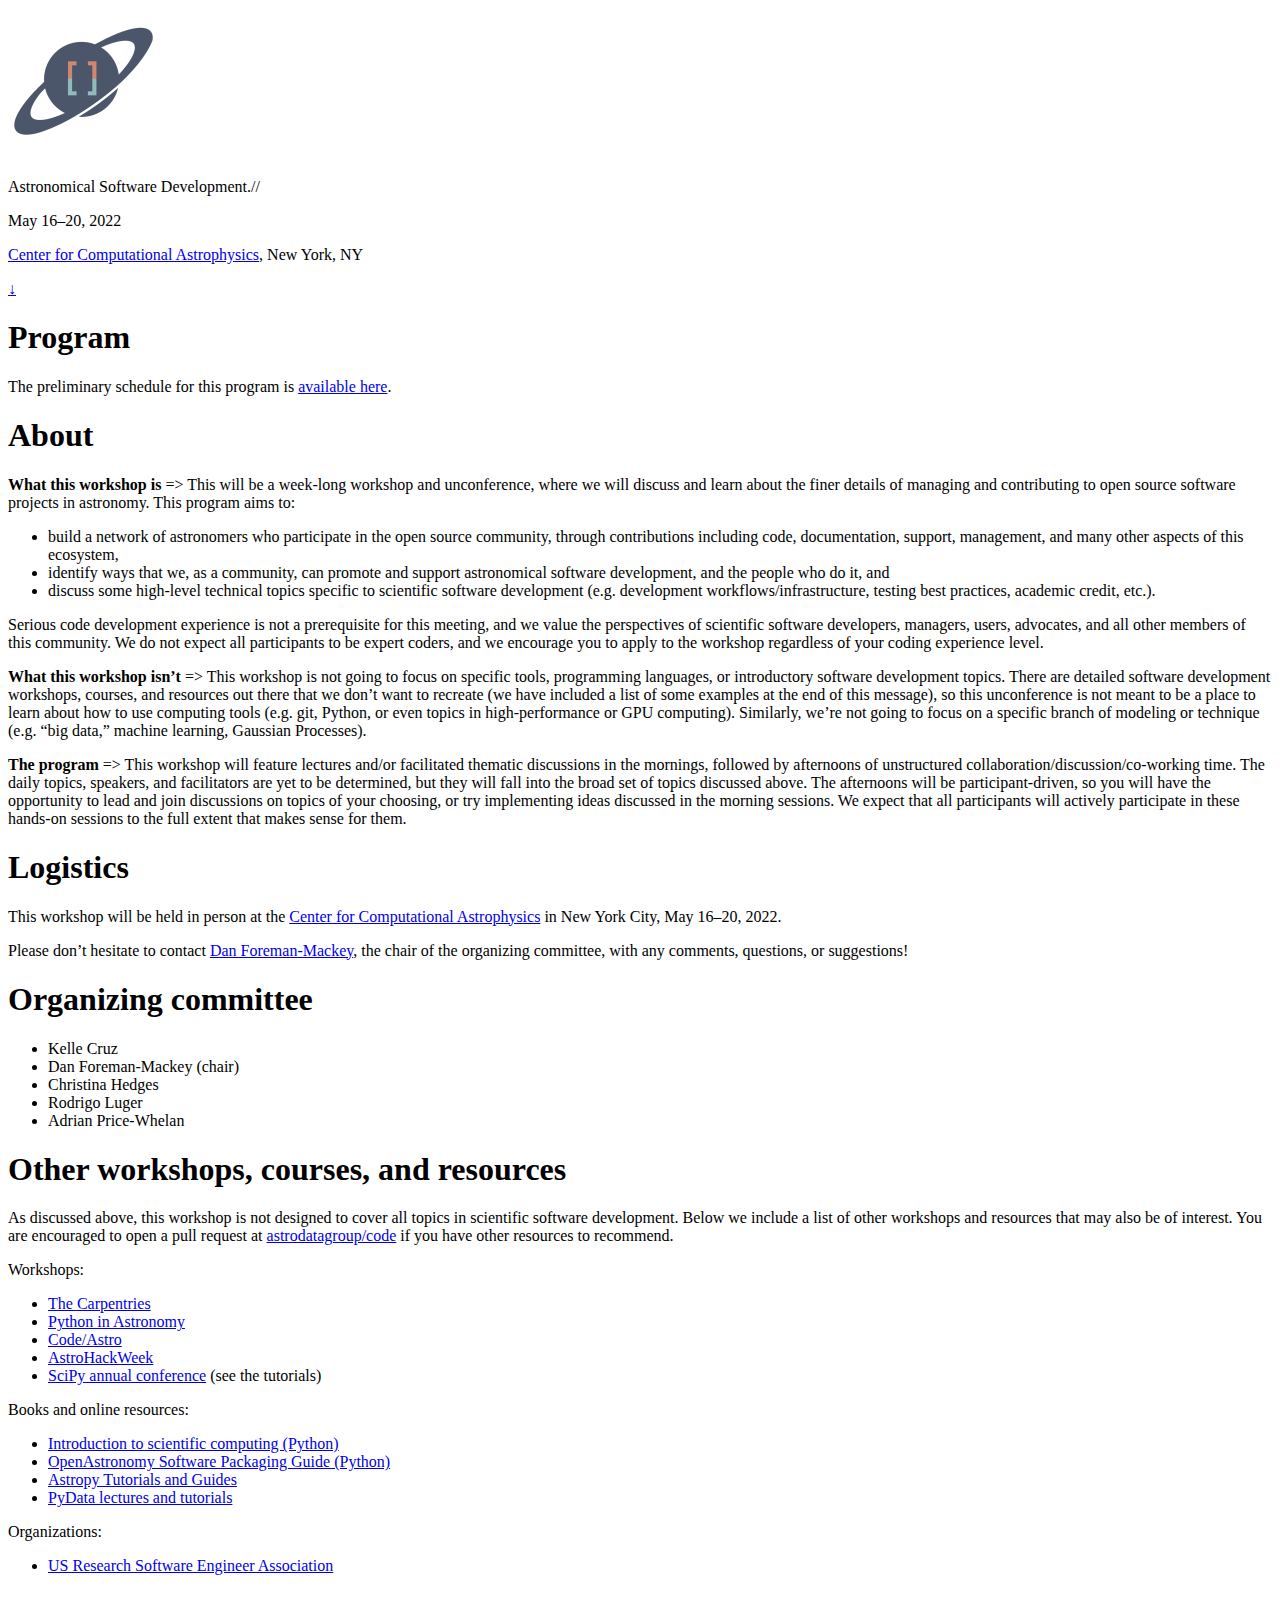
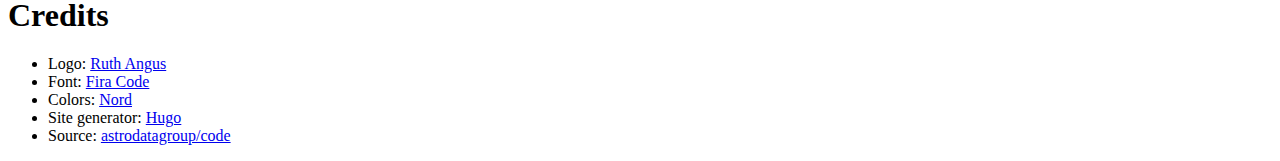
<file: index.html>
<!doctype html><html><head>
<meta name=generator content="Hugo 0.89.0">
<meta charset=utf-8>
<meta name=viewport content="width=device-width,initial-scale=1">
<link href=https://cdn.jsdelivr.net/npm/bootstrap@5.1.3/dist/css/bootstrap.min.css rel=stylesheet integrity=sha384-1BmE4kWBq78iYhFldvKuhfTAU6auU8tT94WrHftjDbrCEXSU1oBoqyl2QvZ6jIW3 crossorigin=anonymous>
<link rel=stylesheet href=https://code.astrodata.nyc/css/main.min.104ee1d0d920fb90f47f652ddca3100add532102e31b7b05c55d4f3579c789fc.css>
<title>Astronomical Software Development</title>
<link rel=icon type=image/png href=/favicon.png>
</head>
<body>
<div class=index-outer>
<div class="col-lg-8 mx-auto p-3 py-md-5">
<div class=index-logo><img src=/logo.png width=150 height=150></div>
<div class=index-inner>
<p class=index-title>Astronomical Software Development<span class=index-dot>.</span><span class=anchor>//</span></p>
<p class=index-date>May 16–20, 2022</p>
<p class=index-location><a href=https://www.simonsfoundation.org/flatiron/center-for-computational-astrophysics/>Center for Computational Astrophysics</a>, New York, NY</p>
</div>
<div class="index-more col-lg-8 mx-auto"><a href=#about>&darr;</a></div>
</div>
</div>
<div class="col-lg-8 mx-auto p-3 py-md-5">
<h1 id=program>Program</h1>
<p>The preliminary schedule for this program is <a href=/schedule.pdf>available here</a>.</p>
</div>
<div class="col-lg-8 mx-auto p-3 py-md-5">
<h1 id=about>About</h1>
<p><strong>What this workshop is</strong> => This will be a week-long workshop and unconference, where we will discuss and learn about the finer details of managing and contributing to open source software projects in astronomy. This program aims to:</p>
<ul>
<li>build a network of astronomers who participate in the open source community, through contributions including code, documentation, support, management, and many other aspects of this ecosystem,</li>
<li>identify ways that we, as a community, can promote and support astronomical software development, and the people who do it, and</li>
<li>discuss some high-level technical topics specific to scientific software development (e.g. development workflows/infrastructure, testing best practices, academic credit, etc.).</li>
</ul>
<p>Serious code development experience is not a prerequisite for this meeting, and we value the perspectives of scientific software developers, managers, users, advocates, and all other members of this community. We do not expect all participants to be expert coders, and we encourage you to apply to the workshop regardless of your coding experience level.</p>
<p><strong>What this workshop isn&rsquo;t</strong> => This workshop is not going to focus on specific tools, programming languages, or introductory software development topics. There are detailed software development workshops, courses, and resources out there that we don’t want to recreate (we have included a list of some examples at the end of this message), so this unconference is not meant to be a place to learn about how to use computing tools (e.g. git, Python, or even topics in high-performance or GPU computing). Similarly, we’re not going to focus on a specific branch of modeling or technique (e.g. “big data,” machine learning, Gaussian Processes).</p>
<p><strong>The program</strong> => This workshop will feature lectures and/or facilitated thematic discussions in the mornings, followed by afternoons of unstructured collaboration/discussion/co-working time. The daily topics, speakers, and facilitators are yet to be determined, but they will fall into the broad set of topics discussed above. The afternoons will be participant-driven, so you will have the opportunity to lead and join discussions on topics of your choosing, or try implementing ideas discussed in the morning sessions. We expect that all participants will actively participate in these hands-on sessions to the full extent that makes sense for them.</p>
</div>
<div class="col-lg-8 mx-auto p-3 py-md-5">
<h1 id=logistics>Logistics</h1>
<p>This workshop will be held in person at the <a href=https://www.simonsfoundation.org/flatiron/center-for-computational-astrophysics>Center for Computational Astrophysics</a> in New York City, May 16–20, 2022.</p>
<p>Please don&rsquo;t hesitate to contact <a href=mailto:dforeman-mackey@flatironinstitute.org>Dan Foreman-Mackey</a>, the chair of the organizing committee, with any comments, questions, or suggestions!</p>
</div>
<div class="col-lg-8 mx-auto p-3 py-md-5">
<h1 id=organizing-committee>Organizing committee</h1>
<ul>
<li>Kelle Cruz</li>
<li>Dan Foreman-Mackey (chair)</li>
<li>Christina Hedges</li>
<li>Rodrigo Luger</li>
<li>Adrian Price-Whelan</li>
</ul>
</div>
<div class="col-lg-8 mx-auto p-3 py-md-5">
<h1 id=other-workshops-courses-and-resources>Other workshops, courses, and resources</h1>
<p>As discussed above, this workshop is not designed to cover all topics in scientific software development. Below we include a list of other workshops and resources that may also be of interest. You are encouraged to open a pull request at <a href=https://github.com/astrodatagroup/code/blob/main/content/pages/resources.md>astrodatagroup/code</a> if you have other resources to recommend.</p>
<p>Workshops:</p>
<ul>
<li><a href=https://carpentries.org/>The Carpentries</a></li>
<li><a href=http://openastronomy.org/pyastro/>Python in Astronomy</a></li>
<li><a href=https://semaphorep.github.io/codeastro/>Code/Astro</a></li>
<li><a href=http://astrohackweek.org>AstroHackWeek</a></li>
<li><a href=https://www.scipy2022.scipy.org/>SciPy annual conference</a> (see the tutorials)</li>
</ul>
<p>Books and online resources:</p>
<ul>
<li><a href=https://prappleizer.github.io/>Introduction to scientific computing (Python)</a></li>
<li><a href=https://packaging-guide.openastronomy.org/en/latest/>OpenAstronomy Software Packaging Guide (Python)</a></li>
<li><a href=https://learn.astropy.org/>Astropy Tutorials and Guides</a></li>
<li><a href=https://www.youtube.com/user/PyDataTV>PyData lectures and tutorials</a></li>
</ul>
<p>Organizations:</p>
<ul>
<li><a href=https://us-rse.org/>US Research Software Engineer Association</a></li>
</ul>
</div>
<footer class="col-lg-8 mx-auto p-3 py-md-5">
<h1 id=credits>Credits</h1>
<p>
<ul>
<li>Logo: <a href=https://github.com/ruthangus>Ruth Angus</a></li>
<li>Font: <a href=https://github.com/tonsky/FiraCode>Fira Code</a></li>
<li>Colors: <a href=https://www.nordtheme.com>Nord</a></li>
<li>Site generator: <a href=https://gohugo.io>Hugo</a></li>
<li>Source: <a href=https://github.com/astrodatagroup/code>astrodatagroup/code</a></li>
</ul>
</p>
</footer>
</body>
</html>
</file>
